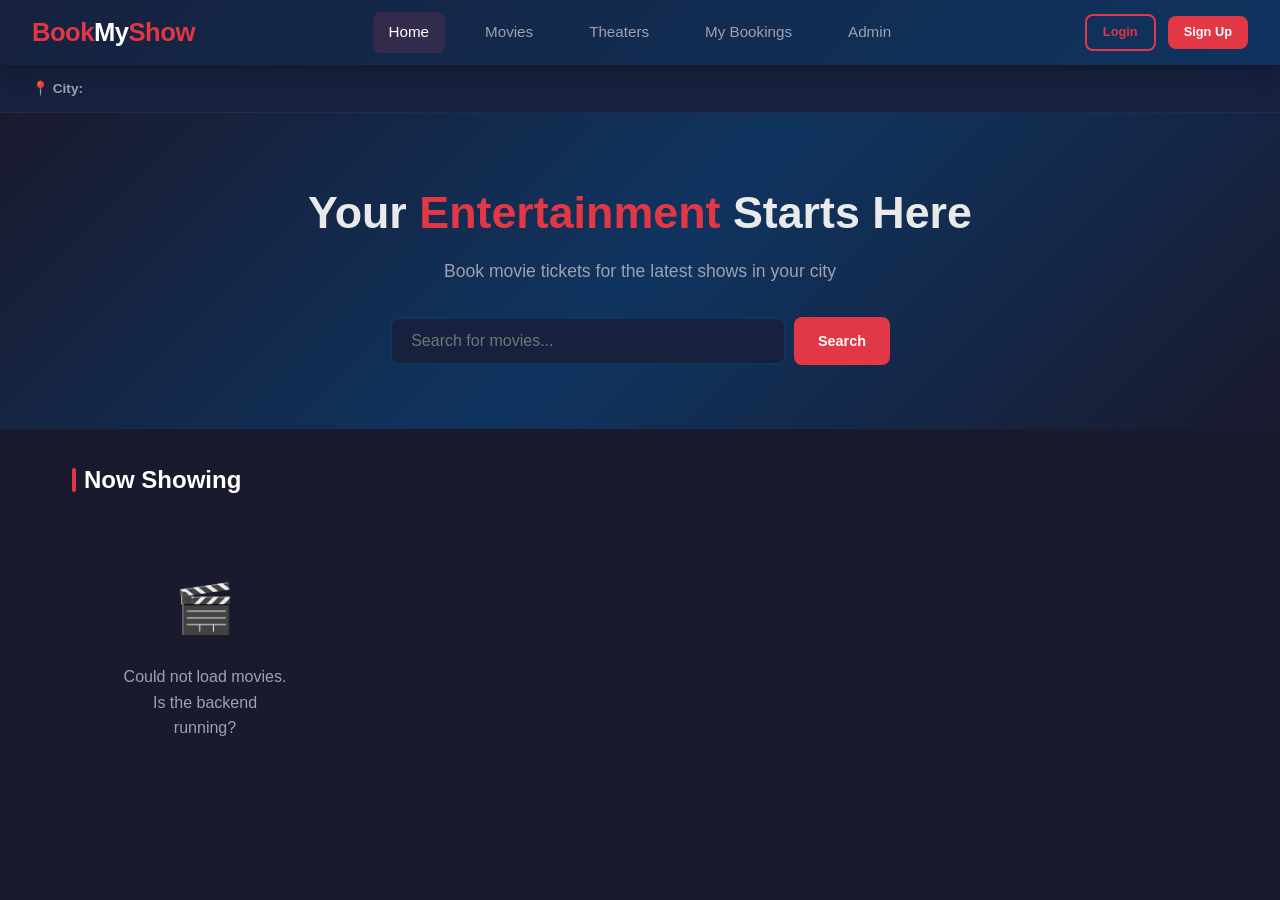
<file: BMS/BMS/src/main/resources/static/index.html>
<!doctype html>
<html lang="en">
<head>
    <meta charset="UTF-8" />
    <meta name="viewport" content="width=device-width, initial-scale=1.0" />
    <title>BookMyShow</title>
    <link rel="stylesheet" href="css/style.css" />
</head>
<body>
<!-- NAVBAR -->
<nav class="navbar">
    <a href="index.html" class="logo">Book<span>My</span>Show</a>
    <div class="nav-links">
        <a href="index.html" class="active">Home</a>
        <a href="pages/movies.html">Movies</a>
        <a href="pages/theaters.html">Theaters</a>
        <a href="pages/bookings.html">My Bookings</a>
        <a href="pages/admin.html">Admin</a>
    </div>
    <div class="nav-user" id="nav-user"></div>
</nav>

<!-- CITY BAR -->
<div class="city-bar" id="city-bar">
      <span
              style="color: var(--text-muted); font-size: 0.85rem; font-weight: 600"
      >📍 City:</span
      >
</div>

<!-- HERO -->
<section class="hero">
    <h1>Your <span>Entertainment</span> Starts Here</h1>
    <p>Book movie tickets for the latest shows in your city</p>
    <div class="search-bar">
        <input
                type="text"
                id="search-input"
                placeholder="Search for movies..."
                oninput="searchMovies()"
        />
        <button class="btn btn-primary" onclick="searchMovies()">Search</button>
    </div>
</section>

<!-- MOVIES SECTION -->
<div class="container">
    <h2 class="section-title">Now Showing</h2>
    <div class="grid grid-4" id="movies-grid"></div>
</div>

<script src="js/api.js"></script>
<script src="js/utils.js"></script>
<script>
    let allMovies = [];

    async function loadCities() {
      try {
        const cities = await CityAPI.getAll();
        const bar = document.getElementById("city-bar");
        cities.forEach((city, i) => {
          const chip = document.createElement("button");
          chip.className = "city-chip" + (i === 0 ? " active" : "");
          chip.textContent = city.name;
          chip.onclick = () => {
            document
              .querySelectorAll(".city-chip")
              .forEach((c) => c.classList.remove("active"));
            chip.classList.add("active");
            showToast(`City: ${city.name}`, "info");
          };
          bar.appendChild(chip);
        });
      } catch (e) {
        console.log("No cities loaded yet");
      }
    }

    async function loadMovies() {
      showLoading("movies-grid");
      try {
        allMovies = await MovieAPI.getAll();
        renderMovies(allMovies);
      } catch (e) {
        showEmpty(
          "movies-grid",
          "Could not load movies. Is the backend running?",
        );
      }
    }

    function renderMovies(movies) {
      const grid = document.getElementById("movies-grid");
      if (movies.length === 0) {
        showEmpty("movies-grid", "No movies found");
        return;
      }
      grid.innerHTML = movies
        .map(
          (m) => `
              <a href="pages/movie-detail.html?id=${m.id}" class="card">
                  <div class="card-img" style="display:flex;align-items:center;justify-content:center;font-size:4rem;background:linear-gradient(135deg, #1a1a2e, #16213e);">
                      <img src="${m.posterUrl || "assets/default-movie.png"}" alt="${m.title}" style="max-width:100%; max-height:100%; border-radius:4px;" />
                  </div>
                  <div class="card-body">
                      <h3>${m.title}</h3>
                      <p>${m.description || ""}</p>
                      <div style="margin-top:0.5rem; display:flex; gap:0.4rem; flex-wrap:wrap;">
                          ${m.genre ? `<span class="badge badge-genre">${m.genre}</span>` : ""}
                          ${m.language ? `<span class="badge badge-lang">${m.language}</span>` : ""}
                          ${m.rating ? `<span class="badge badge-rating">⭐ ${m.rating}</span>` : ""}
                      </div>
                  </div>
                  <div class="card-footer">
                      <span style="font-size:0.8rem;color:var(--text-muted);">${m.durationMinutes ? m.durationMinutes + " min" : ""}</span>
                      <span class="btn btn-sm btn-primary">Book Now</span>
                  </div>
              </a>
          `,
        )
        .join("");
    }

    function searchMovies() {
      const q = document
        .getElementById("search-input")
        .value.toLowerCase()
        .trim();
      if (!q) {
        renderMovies(allMovies);
        return;
      }
      const filtered = allMovies.filter(
        (m) =>
          m.title.toLowerCase().includes(q) ||
          (m.genre && m.genre.toLowerCase().includes(q)) ||
          (m.language && m.language.toLowerCase().includes(q)),
      );
      renderMovies(filtered);
    }

    loadCities();
    loadMovies();
</script>
</body>
</html>
</file>
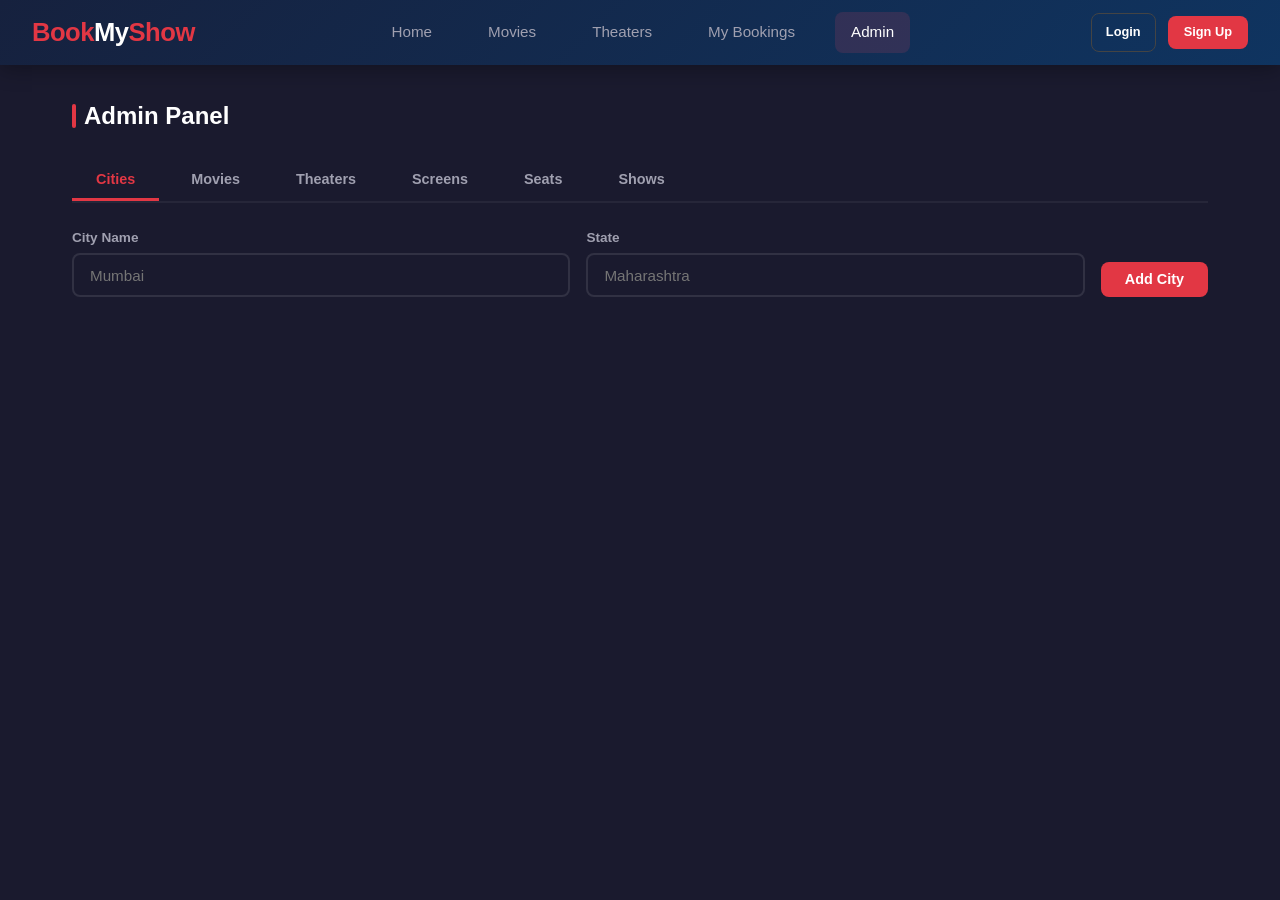
<file: BMS/BMS/src/main/resources/static/pages/admin.html>
<!DOCTYPE html>
<html lang="en">
<head>
    <meta charset="UTF-8">
    <meta name="viewport" content="width=device-width, initial-scale=1.0">
    <title>Admin - BookMyShow</title>
    <link rel="stylesheet" href="../css/style.css">

    <style>
        /* ===== CONFIRM MODAL BACKDROP ===== */
        .confirm-modal {
            position: fixed;
            inset: 0;
            background: rgba(0, 0, 0, 0.7);
            display: flex;
            align-items: center;
            justify-content: center;
            z-index: 9999;
            backdrop-filter: blur(5px);
        }

        /* hide state */
        .confirm-modal.hidden {
            display: none;
        }

        /* ===== BOX ===== */
        .confirm-box {
            background: #181826; /* matches dark admin theme */
            padding: 24px;
            border-radius: 14px;
            width: 340px;
            text-align: center;
            color: #fff;
            border: 1px solid rgba(255,255,255,0.08);
            box-shadow: 0 20px 50px rgba(0,0,0,0.6);
            animation: popup 0.18s ease-in-out;
        }

        /* animation */
        @keyframes popup {
            from {
                transform: scale(0.92);
                opacity: 0;
            }
            to {
                transform: scale(1);
                opacity: 1;
            }
        }

        /* title */
        .confirm-box h3 {
            font-size: 18px;
            margin-bottom: 10px;
        }

        /* message */
        .confirm-box p {
            color: #b5b5c3;
            font-size: 14px;
            margin-bottom: 18px;
        }

        /* buttons row */
        .confirm-actions {
            display: flex;
            justify-content: center;
            gap: 10px;
        }

        /* buttons */
        .btn-danger {
            background: #e74c3c;
            border: none;
            color: white;
            padding: 8px 14px;
            border-radius: 8px;
            cursor: pointer;
        }

        .btn-danger:hover {
            background: #ff5c4d;
        }

        .btn-outline {
            background: transparent;
            border: 1px solid #444;
            color: white;
            padding: 8px 14px;
            border-radius: 8px;
            cursor: pointer;
        }

        .btn-outline:hover {
            background: #2a2a3a;
        }


    </style>

</head>
<body>

<nav class="navbar">
    <a href="../index.html" class="logo">Book<span>My</span>Show</a>
    <div class="nav-links">
        <a href="../index.html">Home</a>
        <a href="movies.html">Movies</a>
        <a href="theaters.html">Theaters</a>
        <a href="bookings.html">My Bookings</a>
        <a href="admin.html" class="active">Admin</a>
    </div>
    <div class="nav-user" id="nav-user"></div>
</nav>

<div class="container">
    <h2 class="section-title">Admin Panel</h2>

    <!-- TABS -->
    <div class="tabs">
        <button class="tab active" onclick="switchTab('cities', this)">Cities</button>
        <button class="tab" onclick="switchTab('movies', this)">Movies</button>
        <button class="tab" onclick="switchTab('theaters', this)">Theaters</button>
        <button class="tab" onclick="switchTab('screens', this)">Screens</button>
        <button class="tab" onclick="switchTab('seats', this)">Seats</button>
        <button class="tab" onclick="switchTab('shows', this)">Shows</button>
    </div>

    <!-- ===== CITIES TAB ===== -->
    <div id="tab-cities" class="tab-content">
        <div style="display:flex; gap:1rem; margin-bottom:1.5rem; flex-wrap:wrap; align-items:flex-end;">
            <div class="form-group" style="flex:1;min-width:150px;margin:0;">
                <label>City Name</label>
                <input type="text" id="city-name" placeholder="Mumbai">
            </div>
            <div class="form-group" style="flex:1;min-width:150px;margin:0;">
                <label>State</label>
                <input type="text" id="city-state" placeholder="Maharashtra">
            </div>
            <button class="btn btn-primary" onclick="addCity()">Add City</button>
        </div>

        <div id="cities-table"></div>
    </div>

    <!-- ===== MOVIES TAB ===== -->
    <div id="tab-movies" class="tab-content" style="display:none;">
        <div style="display:flex; gap:1rem; margin-bottom:1.5rem; flex-wrap:wrap; align-items:flex-end;">
            <div class="form-group" style="flex:1;min-width:150px;margin:0;">
                <label>Title</label>
                <input type="text" id="movie-title" placeholder="Movie title">
            </div>
            <div class="form-group" style="flex:1;min-width:150px;margin:0;">
                <label>Genre</label>
                <input type="text" id="movie-genre" placeholder="Action">
            </div>
            <div class="form-group" style="flex:1;min-width:100px;margin:0;">
                <label>Language</label>
                <input type="text" id="movie-language" placeholder="Hindi">
            </div>
            <div class="form-group" style="flex:1;min-width:80px;margin:0;">
                <label>Duration (min)</label>
                <input type="number" id="movie-duration" placeholder="150">
            </div>
            <div class="form-group" style="flex:1;min-width:80px;margin:0;">
                <label>Rating</label>
                <input type="number" step="0.1" id="movie-rating" placeholder="8.5">
            </div>
            <div class="form-group" style="flex:1;min-width:120px;margin:0;">
                <label>Release Date</label>
                <input type="date" id="movie-release">
            </div>
        </div>
        <div class="form-group" style="margin-bottom:1rem;">
            <label>Description</label>
            <input type="text" id="movie-desc" placeholder="Short description">
        </div>

        <div class="form-group" style="flex:1;min-width:150px;margin:0;">
            <label>Poster Image</label>
            <input type="file" id="movie-poster" accept="image/*">
        </div>

        <button class="btn btn-primary" onclick="addMovie()" style="margin-bottom:1.5rem;">Add Movie</button>
        <div id="movies-table"></div>
    </div>

    <!-- ===== THEATERS TAB ===== -->
    <div id="tab-theaters" class="tab-content" style="display:none;">
        <div style="display:flex; gap:1rem; margin-bottom:1.5rem; flex-wrap:wrap; align-items:flex-end;">
            <div class="form-group" style="flex:1;min-width:150px;margin:0;">
                <label>Theater Name</label>
                <input type="text" id="theater-name" placeholder="PVR Cinemas">
            </div>
            <div class="form-group" style="flex:1;min-width:150px;margin:0;">
                <label>Address</label>
                <input type="text" id="theater-address" placeholder="Mall Road">
            </div>
            <div class="form-group" style="flex:1;min-width:120px;margin:0;">
                <label>City</label>
                <select id="theater-city"></select>
            </div>
            <button class="btn btn-primary" onclick="addTheater()">Add Theater</button>
        </div>
        <div id="theaters-table"></div>
    </div>

    <!-- ===== SCREENS TAB ===== -->
    <div id="tab-screens" class="tab-content" style="display:none;">
        <div style="display:flex; gap:1rem; margin-bottom:1.5rem; flex-wrap:wrap; align-items:flex-end;">
            <div class="form-group" style="flex:1;min-width:150px;margin:0;">
                <label>Screen Name</label>
                <input type="text" id="screen-name" placeholder="Screen 1">
            </div>
            <div class="form-group" style="flex:1;min-width:100px;margin:0;">
                <label>Total Seats</label>
                <input type="number" id="screen-seats" placeholder="100">
            </div>
            <div class="form-group" style="flex:1;min-width:150px;margin:0;">
                <label>Theater</label>
                <select id="screen-theater"></select>
            </div>
            <button class="btn btn-primary" onclick="addScreen()">Add Screen</button>
        </div>
        <div id="screens-table"></div>
    </div>

    <!-- ===== SEATS TAB ===== -->
    <div id="tab-seats" class="tab-content" style="display:none;">
        <div style="display:flex; gap:1rem; margin-bottom:1rem; flex-wrap:wrap; align-items:flex-end;">
            <div class="form-group" style="flex:1;min-width:120px;margin:0;">
                <label>Screen</label>
                <select id="seat-screen" onchange="loadSeatsForScreen()"></select>
            </div>
            <div class="form-group" style="flex:1;min-width:80px;margin:0;">
                <label>Row (e.g. A)</label>
                <input type="text" id="seat-row" placeholder="A" maxlength="2">
            </div>
            <div class="form-group" style="flex:1;min-width:60px;margin:0;">
                <label>From Col</label>
                <input type="number" id="seat-col-from" placeholder="1" min="1">
            </div>
            <div class="form-group" style="flex:1;min-width:60px;margin:0;">
                <label>To Col</label>
                <input type="number" id="seat-col-to" placeholder="10" min="1">
            </div>
            <div class="form-group" style="flex:1;min-width:100px;margin:0;">
                <label>Type</label>
                <select id="seat-type">
                    <option value="REGULAR">REGULAR</option>
                    <option value="PREMIUM">PREMIUM</option>
                    <option value="VIP">VIP</option>
                </select>
            </div>
            <button class="btn btn-primary" onclick="addSeats()">Add Seats</button>
        </div>
        <p style="color:var(--text-muted);font-size:0.8rem;margin-bottom:1rem;">💡 This will create seats from col "From" to col "To" for the given row (e.g. A1, A2...A10)</p>
        <div id="seats-table"></div>
    </div>

    <!-- ===== SHOWS TAB ===== -->
    <div id="tab-shows" class="tab-content" style="display:none;">
        <div style="display:flex; gap:1rem; margin-bottom:1.5rem; flex-wrap:wrap; align-items:flex-end;">
            <div class="form-group" style="flex:1;min-width:150px;margin:0;">
                <label>Movie</label>
                <select id="show-movie"></select>
            </div>
            <div class="form-group" style="flex:1;min-width:150px;margin:0;">
                <label>Screen</label>
                <select id="show-screen"></select>
            </div>
            <div class="form-group" style="flex:1;min-width:120px;margin:0;">
                <label>Date</label>
                <input type="date" id="show-date">
            </div>
            <div class="form-group" style="flex:1;min-width:100px;margin:0;">
                <label>Start Time</label>
                <input type="time" id="show-start">
            </div>
            <div class="form-group" style="flex:1;min-width:100px;margin:0;">
                <label>End Time</label>
                <input type="time" id="show-end">
            </div>
            <div class="form-group" style="flex:1;min-width:80px;margin:0;">
                <label>Ticket Price (₹)</label>
                <input type="number" id="show-price" placeholder="250">
            </div>
            <button class="btn btn-primary" onclick="addShow()">Add Show</button>
        </div>
        <div id="shows-table"></div>
    </div>
</div>
<div id="confirm-modal" class="confirm-modal hidden">
    <div class="confirm-box">
        <h3 id="confirm-title">Confirm Action</h3>
        <p id="confirm-message">Are you sure?</p>

        <div class="confirm-actions">
            <button class="btn btn-danger" id="confirm-yes">Delete</button>
            <button class="btn btn-outline" onclick="closeConfirm()">Cancel</button>
        </div>
    </div>
</div>
<script src="../js/api.js"></script>
<script src="../js/utils.js"></script>
<script>
    // ===== TAB SWITCHING =====
    function switchTab(tab, el) {
        document.querySelectorAll('.tab-content').forEach(t => t.style.display = 'none');
        document.querySelectorAll('.tab').forEach(t => t.classList.remove('active'));
        document.getElementById('tab-' + tab).style.display = 'block';
        el.classList.add('active');
    }

    // ===== CITIES =====
   async function loadCities() {
    try {
        const cities = await CityAPI.getAll();

        let html = `
            <table class="data-table">
                <thead>
                    <tr>
                        <th>ID</th>
                        <th>Name</th>
                        <th>State</th>
                    </tr>
                </thead>
                <tbody>
        `;

        cities.forEach(c => {
            html += `
                <tr>
                    <td>${c.id}</td>
                    <td>${c.name}</td>
                    <td>${c.state || ''}</td>
                </tr>
            `;
        });

        html += `</tbody></table>`;

        document.getElementById('cities-table').innerHTML =
            cities.length
                ? html
                : '<div class="empty-state"><p>No cities added yet</p></div>';

        // dropdowns (same as before)
        const theaterCity = document.getElementById('theater-city');
        if (theaterCity) {
            theaterCity.innerHTML =
                '<option value="">Select City</option>' +
                cities.map(c => `<option value="${c.id}">${c.name}</option>`).join('');
        }

    } catch (e) {
        console.log('Error loading cities', e);
    }
}



    async function addCity() {
        const name = document.getElementById('city-name').value.trim();
        const state = document.getElementById('city-state').value.trim();
        if (!name) { showToast('Please enter city name', 'error'); return; }
        try {
            await CityAPI.add({ name, state });
            showToast('City added!', 'success');
            document.getElementById('city-name').value = '';
            document.getElementById('city-state').value = '';
            loadCities();
        } catch (e) { showToast(e.message, 'error'); }
    }

    // ===== MOVIES =====
    async function loadMovies() {
        try {
            const movies = await MovieAPI.getAll();
            let html = '<table class="data-table"><thead><tr><th>ID</th><th>Title</th><th>Genre</th><th>Language</th><th>Duration</th><th>Rating</th><th>Actions</th></tr></thead><tbody>';
            movies.forEach(m => html += `<tr>
                <td>${m.id}</td><td>${m.title}</td><td>${m.genre || ''}</td>
                <td>${m.language || ''}</td><td>${m.durationMinutes || ''} min</td>
                <td>${m.rating || ''}</td>
                <td><button class="btn btn-sm btn-danger" onclick="deleteMovie(${m.id})">Delete</button></td>
            </tr>`);
            html += '</tbody></table>';
            document.getElementById('movies-table').innerHTML = movies.length ? html : '<div class="empty-state"><p>No movies added yet</p></div>';

            // dropdown for shows
            const showMovie = document.getElementById('show-movie');
            if (showMovie) {
                showMovie.innerHTML = '<option value="">Select Movie</option>' + movies.map(m => `<option value="${m.id}">${m.title}</option>`).join('');
            }
        } catch (e) { console.log('Error loading movies'); }
    }

   async function addMovie() {

    const fileInput = document.getElementById('movie-poster');
    const file = fileInput.files[0];

    const movieRequest = {
        title: document.getElementById('movie-title').value.trim(),
        genre: document.getElementById('movie-genre').value.trim(),
        language: document.getElementById('movie-language').value.trim(),
        durationMinutes: parseInt(document.getElementById('movie-duration').value) || null,
        rating: parseFloat(document.getElementById('movie-rating').value) || null,
        releaseDate: document.getElementById('movie-release').value || null,
        description: document.getElementById('movie-desc').value.trim()
    };

    if (!movieRequest.title || !file) {
        showToast('Title and poster required', 'error');
        return;
    }

    try {
        const formData = new FormData();

        formData.append(
            "request",
            new Blob([JSON.stringify(movieRequest)], {
                type: "application/json"
            })
        );

        formData.append("poster", file);

        const res = await fetch(`${API}/movies/add`, {
            method: "POST",
            body: formData
        });

        if (!res.ok) throw new Error("Upload failed");

        showToast('Movie added with poster!', 'success');

        // reset form
        ['movie-title','movie-genre','movie-language','movie-duration','movie-rating','movie-release','movie-desc']
            .forEach(id => document.getElementById(id).value = '');

        fileInput.value = '';

        loadMovies();

    } catch (e) {
        showToast(e.message, 'error');
    }
}
   async function deleteMovie(id) {
    showConfirm("Are you sure you want to delete this movie?", async () => {
        try {
            await MovieAPI.delete(id);
            showToast("Movie deleted", "success");
            loadMovies();
        } catch (e) {
            showToast(e.message, "error");
        }
    });
}

    // ===== THEATERS =====
    async function loadTheaters() {
        try {
            const theaters = await TheaterAPI.getAll();
            let html = '<table class="data-table"><thead><tr><th>ID</th><th>Name</th><th>Address</th><th>City</th></tr></thead><tbody>';
            theaters.forEach(t => html += `<tr><td>${t.id}</td><td>${t.name}</td><td>${t.address || ''}</td><td>${t.city?.name || ''}</td></tr>`);
            html += '</tbody></table>';
            document.getElementById('theaters-table').innerHTML = theaters.length ? html : '<div class="empty-state"><p>No theaters added yet</p></div>';

            // dropdown for screens
            const screenTheater = document.getElementById('screen-theater');
            if (screenTheater) {
                screenTheater.innerHTML = '<option value="">Select Theater</option>' + theaters.map(t => `<option value="${t.id}">${t.name} (${t.city?.name || ''})</option>`).join('');
            }
        } catch (e) { console.log('Error loading theaters'); }
    }

    async function addTheater() {
        const data = {
            name: document.getElementById('theater-name').value.trim(),
            address: document.getElementById('theater-address').value.trim(),
            cityId: parseInt(document.getElementById('theater-city').value)
        };
        if (!data.name || !data.cityId) { showToast('Fill theater name and city', 'error'); return; }
        try {
            await TheaterAPI.add(data);
            showToast('Theater added!', 'success');
            document.getElementById('theater-name').value = '';
            document.getElementById('theater-address').value = '';
            loadTheaters();
        } catch (e) { showToast(e.message, 'error'); }
    }

    // ===== SCREENS =====
    async function loadScreens() {
        try {
            const screens = await ScreenAPI.getAll();
            let html = '<table class="data-table"><thead><tr><th>ID</th><th>Name</th><th>Seats</th><th>Theater</th></tr></thead><tbody>';
            screens.forEach(s => html += `<tr><td>${s.id}</td><td>${s.name}</td><td>${s.totalSeats || ''}</td><td>${s.theater?.name || ''}</td></tr>`);
            html += '</tbody></table>';
            document.getElementById('screens-table').innerHTML = screens.length ? html : '<div class="empty-state"><p>No screens added yet</p></div>';

            // dropdowns
            const opts = '<option value="">Select Screen</option>' + screens.map(s => `<option value="${s.id}">${s.name} — ${s.theater?.name || ''}</option>`).join('');
            ['seat-screen', 'show-screen'].forEach(id => {
                const el = document.getElementById(id);
                if (el) el.innerHTML = opts;
            });
        } catch (e) { console.log('Error loading screens'); }
    }

    async function addScreen() {
        const data = {
            name: document.getElementById('screen-name').value.trim(),
            totalSeats: parseInt(document.getElementById('screen-seats').value) || null,
            theaterId: parseInt(document.getElementById('screen-theater').value)
        };
        if (!data.name || !data.theaterId) { showToast('Fill screen name and theater', 'error'); return; }
        try {
            await ScreenAPI.add(data);
            showToast('Screen added!', 'success');
            document.getElementById('screen-name').value = '';
            document.getElementById('screen-seats').value = '';
            loadScreens();
        } catch (e) { showToast(e.message, 'error'); }
    }

    // ===== SEATS =====
    async function loadSeatsForScreen() {
        const screenId = document.getElementById('seat-screen').value;
        if (!screenId) { document.getElementById('seats-table').innerHTML = ''; return; }
        try {
            const seats = await SeatAPI.getByScreen(screenId);
            let html = '<table class="data-table"><thead><tr><th>ID</th><th>Seat #</th><th>Row</th><th>Col</th><th>Type</th></tr></thead><tbody>';
            seats.forEach(s => html += `<tr><td>${s.id}</td><td>${s.seatNumber}</td><td>${s.row || ''}</td><td>${s.col || ''}</td><td>${s.seatType || ''}</td></tr>`);
            html += '</tbody></table>';
            document.getElementById('seats-table').innerHTML = seats.length ? html : '<div class="empty-state"><p>No seats for this screen</p></div>';
        } catch (e) { document.getElementById('seats-table').innerHTML = ''; }
    }

    async function addSeats() {
        const screenId = parseInt(document.getElementById('seat-screen').value);
        const row = document.getElementById('seat-row').value.trim().toUpperCase();
        const from = parseInt(document.getElementById('seat-col-from').value);
        const to = parseInt(document.getElementById('seat-col-to').value);
        const seatType = document.getElementById('seat-type').value;

        if (!screenId || !row || !from || !to) { showToast('Fill all seat fields', 'error'); return; }
        if (from > to) { showToast('From col must be <= To col', 'error'); return; }

        try {
            for (let col = from; col <= to; col++) {
                await SeatAPI.add({
                    seatNumber: row + col,
                    row: row,
                    col: col,
                    seatType: seatType,
                    screenId: screenId
                });
            }
            showToast(`Added seats ${row}${from} to ${row}${to}!`, 'success');
            loadSeatsForScreen();
        } catch (e) { showToast(e.message, 'error'); }
    }

    // ===== SHOWS =====
    async function loadShows() {
        try {
            const shows = await ShowAPI.getAll();
            let html = '<table class="data-table"><thead><tr><th>ID</th><th>Movie</th><th>Screen</th><th>Date</th><th>Time</th><th>Price</th></tr></thead><tbody>';
            shows.forEach(s => html += `<tr><td>${s.id}</td><td>${s.movie?.title || ''}</td><td>${s.screen?.name || ''} (${s.screen?.theater?.name || ''})</td><td>${s.showDate}</td><td>${s.startTime}-${s.endTime || ''}</td><td>₹${s.ticketPrice || 0}</td></tr>`);
            html += '</tbody></table>';
            document.getElementById('shows-table').innerHTML = shows.length ? html : '<div class="empty-state"><p>No shows added yet</p></div>';
        } catch (e) { console.log('Error loading shows'); }
    }

    async function addShow() {
        const data = {
            movieId: parseInt(document.getElementById('show-movie').value),
            screenId: parseInt(document.getElementById('show-screen').value),
            showDate: document.getElementById('show-date').value,
            startTime: document.getElementById('show-start').value,
            endTime: document.getElementById('show-end').value || null,
            ticketPrice: parseFloat(document.getElementById('show-price').value) || 0
        };
        if (!data.movieId || !data.screenId || !data.showDate || !data.startTime) {
            showToast('Fill movie, screen, date and start time', 'error'); return;
        }
        try {
            await ShowAPI.add(data);
            showToast('Show added!', 'success');
            ['show-date','show-start','show-end','show-price'].forEach(id => document.getElementById(id).value = '');
            loadShows();
        } catch (e) { showToast(e.message, 'error'); }
    }

    // ===== INIT =====
    async function init() {
        await Promise.all([loadCities(), loadMovies(), loadTheaters(), loadScreens(), loadShows()]);
    }
    init();
</script>
</body>
</html>
</file>
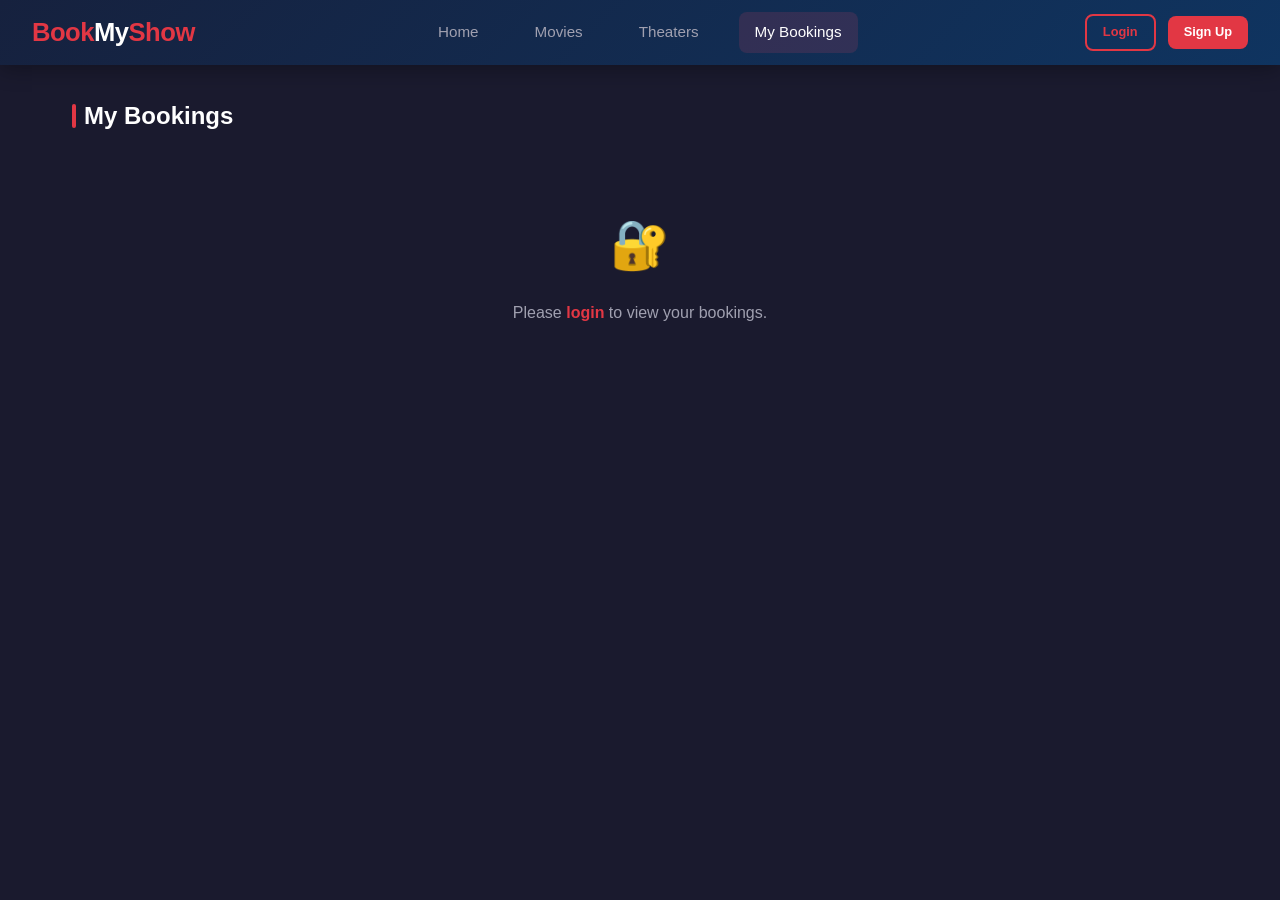
<file: BMS/BMS/src/main/resources/static/pages/bookings.html>
<!DOCTYPE html>
<html lang="en">
<head>
    <meta charset="UTF-8">
    <meta name="viewport" content="width=device-width, initial-scale=1.0">
    <title>My Bookings - BookMyShow</title>
    <link rel="stylesheet" href="../css/style.css">
</head>
<body>

<nav class="navbar">
    <a href="../index.html" class="logo">Book<span>My</span>Show</a>
    <div class="nav-links">
        <a href="../index.html">Home</a>
        <a href="movies.html">Movies</a>
        <a href="theaters.html">Theaters</a>
        <a href="bookings.html" class="active">My Bookings</a>
    </div>
    <div class="nav-user" id="nav-user"></div>
</nav>

<div class="container">
    <h2 class="section-title">My Bookings</h2>
    <div id="bookings-list" style="display:flex; flex-direction:column; gap:1rem;"></div>
</div>

<script src="../js/api.js"></script>
<script src="../js/utils.js"></script>
<script>
    async function loadBookings() {
        const user = getLoggedInUser();
        if (!user) {
            document.getElementById('bookings-list').innerHTML = `
                <div class="empty-state">
                    <div class="icon">🔐</div>
                    <p>Please <a href="login.html" style="color:var(--primary);font-weight:700;">login</a> to view your bookings.</p>
                </div>`;
            return;
        }

        showLoading('bookings-list');
        try {
            const bookings = await BookingAPI.getByUser(user.id);
            if (bookings.length === 0) {
                showEmpty('bookings-list', 'No bookings yet. Go book some movies! 🎬');
                return;
            }

            document.getElementById('bookings-list').innerHTML = bookings.map(b => `
                <div class="card" style="border: ${b.status === 'CANCELLED' ? '1px solid rgba(233,69,96,0.3)' : '1px solid rgba(46,204,113,0.3)'};">
                    <div class="card-body" style="display:flex; justify-content:space-between; align-items:flex-start; flex-wrap:wrap; gap:1rem;">
                        <div>
                            <h3 style="margin-bottom:0.3rem;">🎬 ${b.show?.movie?.title || 'Movie'}</h3>
                            <p style="color:var(--text-muted); font-size:0.85rem;">
                                🏛️ ${b.show?.screen?.theater?.name || ''} — ${b.show?.screen?.name || ''}<br>
                                📅 ${b.show?.showDate || ''} &nbsp; 🕐 ${b.show?.startTime || ''}<br>
                                💺 Seats: ${b.seats ? b.seats.map(s => s.seatNumber).join(', ') : 'N/A'}<br>
                                🕑 Booked: ${b.bookedAt ? new Date(b.bookedAt).toLocaleString() : ''}
                            </p>
                        </div>
                        <div style="text-align:right;">
                            <div style="font-size:1.3rem; font-weight:700; color:${b.status === 'CANCELLED' ? 'var(--accent)' : 'var(--success)'};">
                                ₹${b.totalPrice || 0}
                            </div>
                            <span class="badge" style="background:${b.status === 'CANCELLED' ? 'rgba(233,69,96,0.2);color:var(--accent)' : 'rgba(46,204,113,0.2);color:var(--success)'};">
                                ${b.status}
                            </span>
                            ${b.status === 'CONFIRMED' ? `
                                <br><button class="btn btn-sm btn-danger" style="margin-top:0.5rem;" onclick="cancelBooking(${b.id})">Cancel</button>
                            ` : ''}
                        </div>
                    </div>
                </div>
            `).join('');
        } catch (e) {
            showEmpty('bookings-list', 'Could not load bookings');
        }
    }

    async function cancelBooking(id) {
        if (!confirm('Are you sure you want to cancel this booking?')) return;
        try {
            await BookingAPI.cancel(id);
            showToast('Booking cancelled', 'success');
            loadBookings();
        } catch (e) {
            showToast(e.message, 'error');
        }
    }

    loadBookings();
</script>
</body>
</html>
</file>
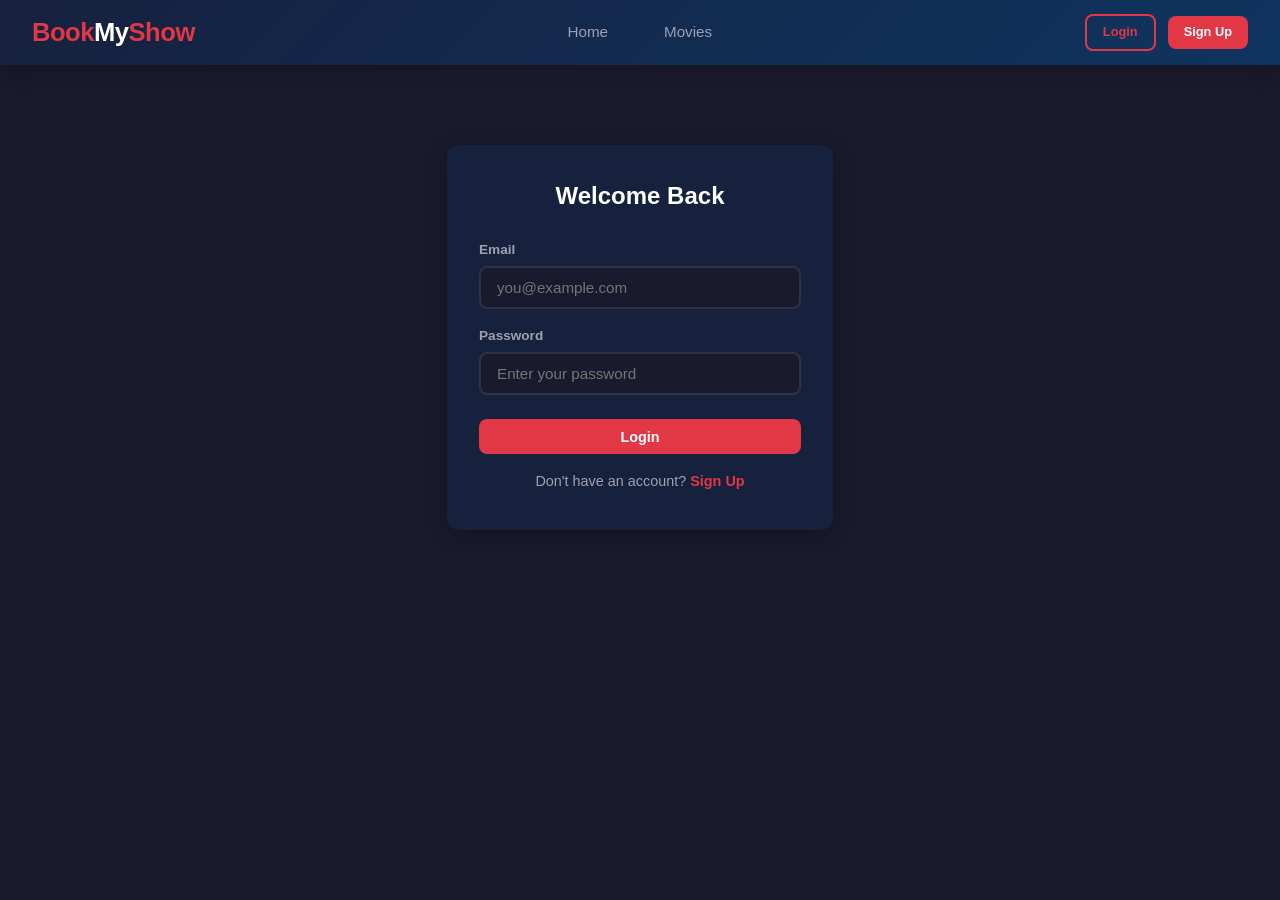
<file: BMS/BMS/src/main/resources/static/pages/login.html>
<!DOCTYPE html>
<html lang="en">
<head>
  <meta charset="UTF-8">
  <meta name="viewport" content="width=device-width, initial-scale=1.0">
  <title>Login - BookMyShow</title>
  <link rel="stylesheet" href="../css/style.css">
</head>
<body>

<nav class="navbar">
  <a href="../index.html" class="logo">Book<span>My</span>Show</a>
  <div class="nav-links">
    <a href="../index.html">Home</a>
    <a href="movies.html">Movies</a>
  </div>
  <div class="nav-user" id="nav-user"></div>
</nav>

<div class="container" style="max-width: 450px; margin-top: 3rem;">
  <div class="card" style="border:none;">
    <div class="card-body" style="padding: 2rem;">
      <h2 style="text-align:center; margin-bottom: 1.5rem; color: var(--white);">Welcome Back </h2>
      <form id="login-form" onsubmit="handleLogin(event)">
        <div class="form-group">
          <label>Email</label>
          <input type="email" id="email" placeholder="you@example.com" required>
        </div>
        <div class="form-group">
          <label>Password</label>
          <input type="password" id="password" placeholder="Enter your password" required>
        </div>
        <button type="submit" class="btn btn-primary btn-block" style="margin-top: 0.5rem;">Login</button>
      </form>
      <p style="text-align: center; margin-top: 1rem; color: var(--text-muted); font-size: 0.9rem;">
        Don't have an account? <a href="register.html" style="color: var(--primary); font-weight:600;">Sign Up</a>
      </p>
    </div>
  </div>
</div>

<script src="../js/api.js"></script>
<script src="../js/utils.js"></script>
<script>
  async function handleLogin(e) {
      e.preventDefault();
      const data = {
          email: document.getElementById('email').value,
          password: document.getElementById('password').value
      };
      try {
          const user = await UserAPI.login(data);
          setLoggedInUser(user);
          showToast(`Welcome back, ${user.name}!`, 'success');
          setTimeout(() => window.location.href = '../index.html', 1000);
      } catch (err) {
          showToast(err.message, 'error');
      }
  }
</script>
</body>
</html>
</file>
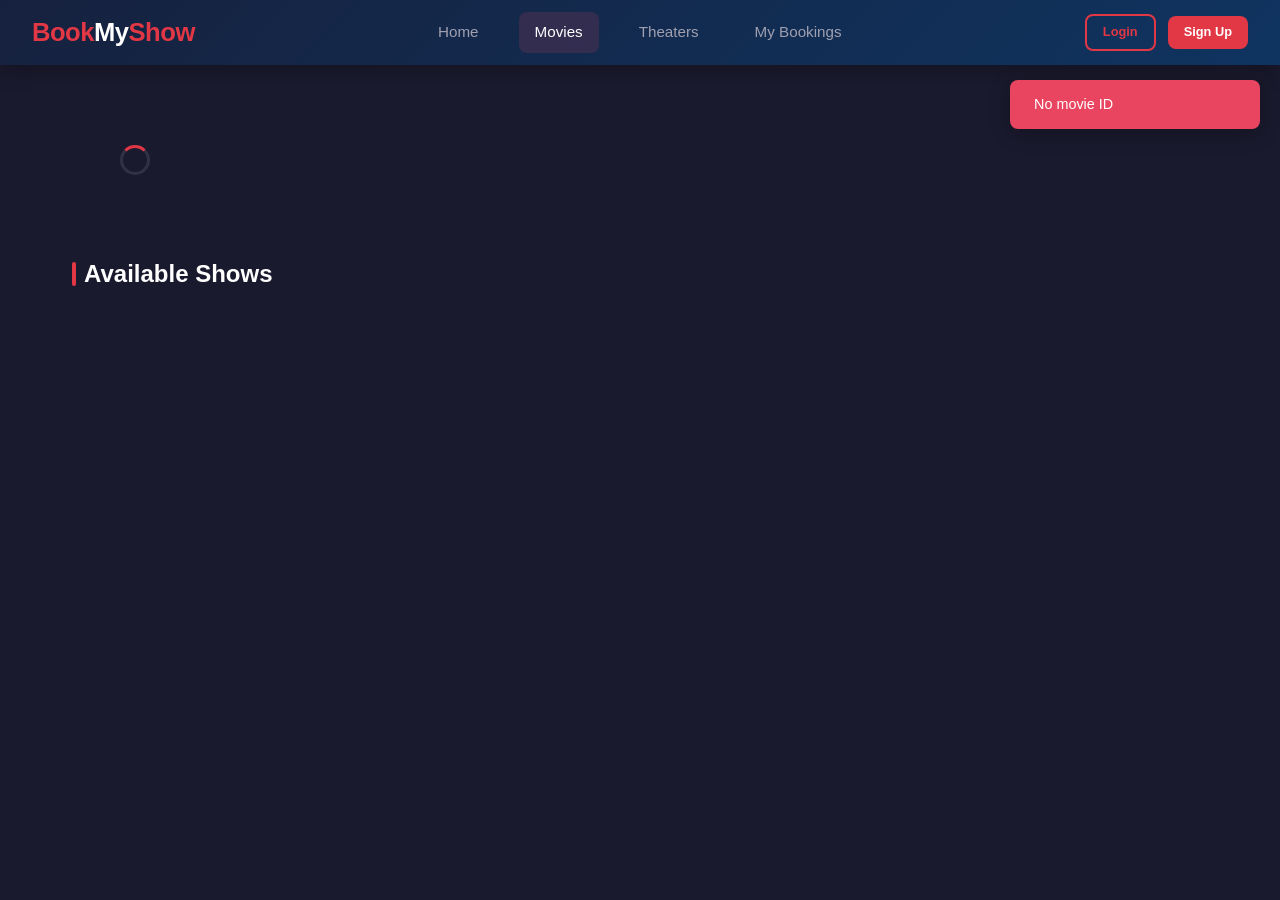
<file: BMS/BMS/src/main/resources/static/pages/movie-detail.html>
<!DOCTYPE html>
<html lang="en">
<head>
  <meta charset="UTF-8">
  <meta name="viewport" content="width=device-width, initial-scale=1.0">
  <title>Movie - BookMyShow</title>
  <link rel="stylesheet" href="../css/style.css">
</head>
<body>

<nav class="navbar">
  <a href="../index.html" class="logo">Book<span>My</span>Show</a>
  <div class="nav-links">
    <a href="../index.html">Home</a>
    <a href="movies.html" class="active">Movies</a>
    <a href="theaters.html">Theaters</a>
    <a href="bookings.html">My Bookings</a>
  </div>
  <div class="nav-user" id="nav-user"></div>
</nav>

<div class="container">

  <!-- MOVIE DETAIL -->
  <div id="movie-detail" style="display:flex; gap:2rem; margin-bottom:2rem; flex-wrap:wrap;">
    <div class="loading-center"><div class="spinner"></div></div>
  </div>

  <h2 class="section-title">Available Shows</h2>
  <div id="shows-list" style="display:flex; flex-direction:column; gap:1rem;"></div>

</div>

<!-- SEAT MODAL -->
<div class="modal-overlay" id="seat-modal">
  <div class="modal" style="max-width:650px;">
    <button class="modal-close" onclick="closeModal('seat-modal')">&times;</button>

    <h2 id="seat-modal-title">Select Seats</h2>

    <div class="screen-label" style="text-align:center;">SCREEN</div>
    <div style="display:flex; justify-content:center;">
      <div class="screen-indicator"></div>
    </div>

    <div class="seat-map" id="seat-map"></div>

    <button class="btn btn-primary btn-block"
            id="confirm-btn"
            onclick="confirmBooking()"
            disabled>
      Confirm Booking
    </button>
  </div>
</div>

<script src="../js/api.js"></script>
<script src="../js/utils.js"></script>

<script>
  const params = new URLSearchParams(window.location.search);
  const movieId = params.get('id');

  let currentShow = null;
  let selectedSeatIds = [];

  async function loadMovie() {
      if (!movieId) {
          showToast('No movie ID', 'error');
          return;
      }

      try {
          const movie = await MovieAPI.getById(movieId);

          document.title = movie.title + " - BookMyShow";

          document.getElementById('movie-detail').innerHTML = `
              <div style="width:220px; height:320px; border-radius:12px; overflow:hidden; flex-shrink:0; background:#111;">
                  <img src="${movie.posterUrl || '../img/no-image.png'}"
                       style="width:100%; height:100%; object-fit:cover;"
                       onerror="this.src='../img/no-image.png'">
              </div>

              <div style="flex:1; min-width:250px;">
                  <h1 style="font-size:2rem; margin-bottom:0.5rem;">
                      ${movie.title}
                  </h1>

                  <div style="display:flex; gap:0.5rem; flex-wrap:wrap; margin-bottom:1rem;">
                      ${movie.genre ? `<span class="badge badge-genre">${movie.genre}</span>` : ''}
                      ${movie.language ? `<span class="badge badge-lang">${movie.language}</span>` : ''}
                      ${movie.rating ? `<span class="badge badge-rating">⭐ ${movie.rating}</span>` : ''}
                      ${movie.durationMinutes ? `<span class="badge">⏱ ${movie.durationMinutes} min</span>` : ''}
                  </div>

                  <p style="color:var(--text-muted); line-height:1.6;">
                      ${movie.description || 'No description available.'}
                  </p>
              </div>
          `;

          loadShows();

      } catch (e) {
          document.getElementById('movie-detail').innerHTML =
              '<div class="empty-state">Movie not found</div>';
      }
  }

  async function loadShows() {
      try {
          const shows = await ShowAPI.getByMovie(movieId);

          if (!shows.length) {
              document.getElementById('shows-list').innerHTML =
                  '<div class="empty-state">No shows available</div>';
              return;
          }

          document.getElementById('shows-list').innerHTML =
              shows.map(s => `
                  <div class="show-card">
                      <div>
                          <h4>${s.screen?.theater?.name} - ${s.screen?.name}</h4>
                          <p>${s.showDate} | ${s.startTime}</p>
                      </div>

                      <div>
                          <div class="price">₹${s.ticketPrice}</div>
                          <button class="btn btn-sm btn-primary"
                              onclick='selectShow(${JSON.stringify(s)})'>
                              Select Seats
                          </button>
                      </div>
                  </div>
              `).join('');

      } catch (e) {
          console.log(e);
      }
  }

  async function selectShow(show) {
      currentShow = show;
      selectedSeatIds = [];
     document.getElementById('confirm-btn').disabled = true;
      openModal('seat-modal');

      try {
          const seats = await SeatAPI.getByScreen(show.screen.id);
          const available = await BookingAPI.getAvailableSeats(show.id);

          const availableIds = available.map(s => s.id);

          const map = document.getElementById('seat-map');
          map.innerHTML = '';

          const rows = {};

          seats.forEach(s => {
              const r = s.row;
              if (!rows[r]) rows[r] = [];
              rows[r].push(s);
          });

          Object.keys(rows).sort().forEach(r => {
              const rowDiv = document.createElement('div');
              rowDiv.className = 'seat-row';

              rows[r].sort((a,b)=>a.col-b.col).forEach(seat => {

                  const div = document.createElement('div');

                  const isAvailable = availableIds.includes(seat.id);

                  div.className = 'seat ' + (isAvailable ? 'available' : 'booked');
                  div.textContent = seat.col;

                  if (isAvailable) {
                      div.onclick = () => toggleSeat(div, seat.id);
                  }

                  rowDiv.appendChild(div);
              });

              map.appendChild(rowDiv);
          });

      } catch (e) {
          console.log(e);
      }
  }

function toggleSeat(el, id) {

    if (selectedSeatIds.includes(id)) {
        selectedSeatIds = selectedSeatIds.filter(x => x !== id);
        el.classList.remove('selected');
        el.classList.add('available');
    } else {
        selectedSeatIds.push(id);
        el.classList.add('selected');
    }

    document.getElementById('confirm-btn').disabled =
        selectedSeatIds.length === 0;
}

  async function confirmBooking() {
      const user = getLoggedInUser();

      if (!user) return showToast('Login required', 'error');
      if (!selectedSeatIds.length) return showToast('Select seats', 'error');

      try {
          await BookingAPI.create({
              userId: user.id,
              showId: currentShow.id,
              seatIds: selectedSeatIds
          });

          showToast('Booking successful', 'success');
          closeModal('seat-modal');

      } catch (e) {
          showToast(e.message, 'error');
      }
  }

  loadMovie();
</script>

</body>
</html>
</file>
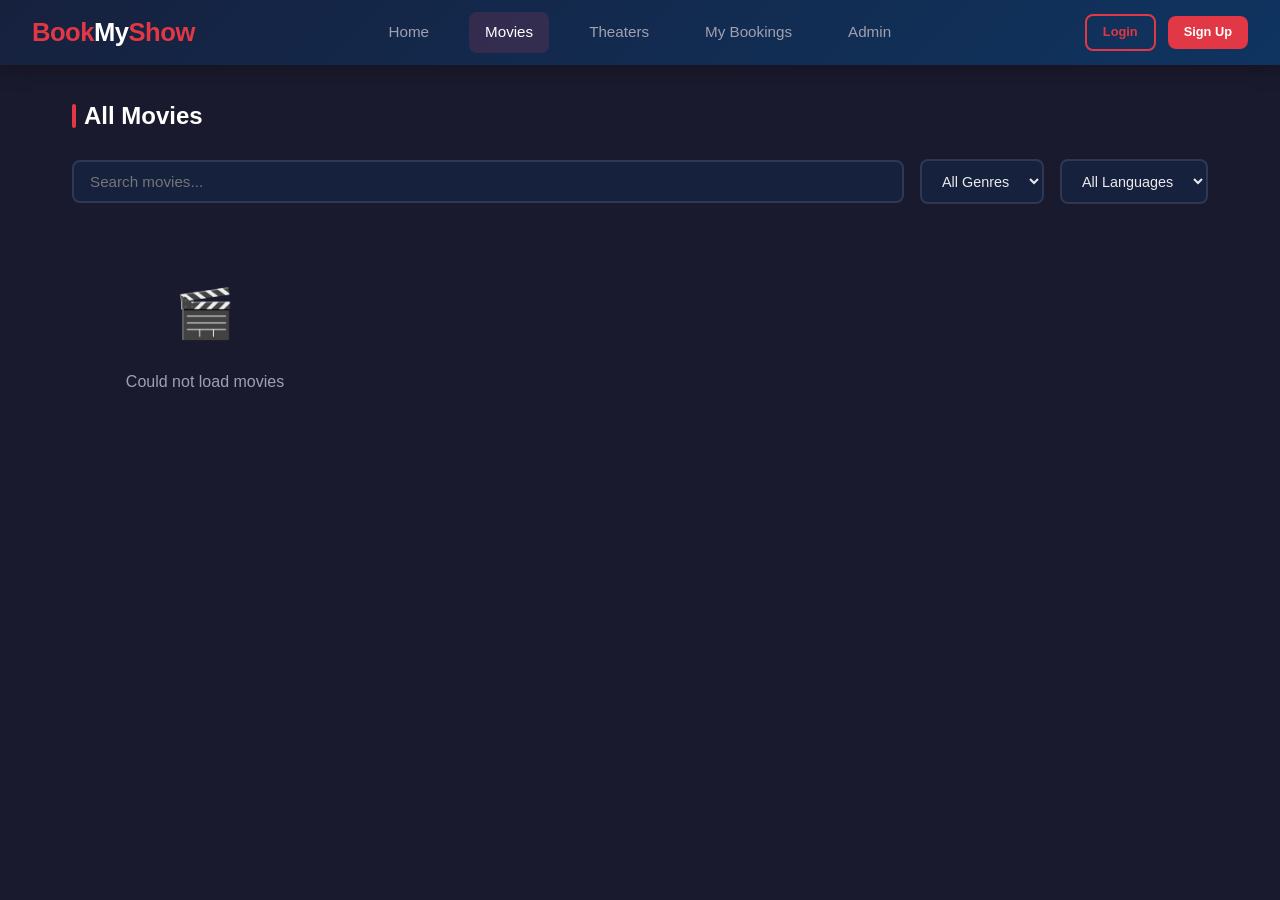
<file: BMS/BMS/src/main/resources/static/pages/movies.html>
<!doctype html>
<html lang="en">
<head>
  <meta charset="UTF-8" />
  <meta name="viewport" content="width=device-width, initial-scale=1.0" />
  <title>Movies - BookMyShow</title>
  <link rel="stylesheet" href="../css/style.css" />
</head>
<body>
<nav class="navbar">
  <a href="../index.html" class="logo">Book<span>My</span>Show</a>
  <div class="nav-links">
    <a href="../index.html">Home</a>
    <a href="movies.html" class="active">Movies</a>
    <a href="theaters.html">Theaters</a>
    <a href="bookings.html">My Bookings</a>
    <a href="admin.html">Admin</a>
  </div>
  <div class="nav-user" id="nav-user"></div>
</nav>

<div class="container">
  <h2 class="section-title">All Movies</h2>

  <!-- Filters -->
  <div
          style="
          display: flex;
          gap: 1rem;
          margin-bottom: 1.5rem;
          flex-wrap: wrap;
          align-items: center;
        "
  >
    <input
            type="text"
            id="search"
            placeholder="Search movies..."
            style="
            flex: 1;
            min-width: 200px;
            padding: 0.7rem 1rem;
            border-radius: 8px;
            border: 2px solid rgba(255, 255, 255, 0.1);
            background: var(--bg-card);
            color: var(--text);
            font-size: 0.95rem;
            outline: none;
          "
            oninput="filterMovies()"
    />
    <select
            id="genre-filter"
            onchange="filterMovies()"
            style="
            padding: 0.7rem 1rem;
            border-radius: 8px;
            border: 2px solid rgba(255, 255, 255, 0.1);
            background: var(--bg-card);
            color: var(--text);
            font-size: 0.9rem;
            outline: none;
          "
    >
      <option value="">All Genres</option>
    </select>
    <select
            id="lang-filter"
            onchange="filterMovies()"
            style="
            padding: 0.7rem 1rem;
            border-radius: 8px;
            border: 2px solid rgba(255, 255, 255, 0.1);
            background: var(--bg-card);
            color: var(--text);
            font-size: 0.9rem;
            outline: none;
          "
    >
      <option value="">All Languages</option>
    </select>
  </div>

  <div class="grid grid-4" id="movies-grid"></div>
</div>

<script src="../js/api.js"></script>
<script src="../js/utils.js"></script>
<script>
  let allMovies = [];

  async function loadMovies() {
    showLoading("movies-grid");
    try {
      allMovies = await MovieAPI.getAll();
      renderMovies(allMovies);
      populateFilters();
    } catch (e) {
      showEmpty("movies-grid", "Could not load movies");
    }
  }

  function populateFilters() {
    const genres = [
      ...new Set(allMovies.map((m) => m.genre).filter(Boolean)),
    ];
    const langs = [
      ...new Set(allMovies.map((m) => m.language).filter(Boolean)),
    ];
    const gf = document.getElementById("genre-filter");
    const lf = document.getElementById("lang-filter");
    genres.forEach(
      (g) => (gf.innerHTML += `<option value="${g}">${g}</option>`),
    );
    langs.forEach(
      (l) => (lf.innerHTML += `<option value="${l}">${l}</option>`),
    );
  }

  function filterMovies() {
    const q = document.getElementById("search").value.toLowerCase();
    const genre = document.getElementById("genre-filter").value;
    const lang = document.getElementById("lang-filter").value;
    let filtered = allMovies;
    if (q)
      filtered = filtered.filter((m) => m.title.toLowerCase().includes(q));
    if (genre) filtered = filtered.filter((m) => m.genre === genre);
    if (lang) filtered = filtered.filter((m) => m.language === lang);
    renderMovies(filtered);
  }

  function renderMovies(movies) {
    const grid = document.getElementById("movies-grid");
    if (movies.length === 0) {
      showEmpty("movies-grid", "No movies found");
      return;
    }
    grid.innerHTML = movies
      .map(
        (m) => `
            <a href="movie-detail.html?id=${m.id}" class="card">
                <div class="card-img" style="display:flex;align-items:center;justify-content:center;font-size:4rem;background:linear-gradient(135deg, #1a1a2e, #16213e);">
                    <img src="${m.posterUrl || "../assets/default-movie.png"}" alt="${m.title}" style="max-width:100%; max-height:100%; border-radius:4px;" />
                </div>
                <div class="card-body">
                    <h3>${m.title}</h3>
                    <p>${m.description || ""}</p>
                    <div style="margin-top:0.5rem; display:flex; gap:0.4rem; flex-wrap:wrap;">
                        ${m.genre ? `<span class="badge badge-genre">${m.genre}</span>` : ""}
                        ${m.language ? `<span class="badge badge-lang">${m.language}</span>` : ""}
                        ${m.rating ? `<span class="badge badge-rating">⭐ ${m.rating}</span>` : ""}
                    </div>
                </div>
                <div class="card-footer">
                    <span style="font-size:0.8rem;color:var(--text-muted);">${m.durationMinutes ? m.durationMinutes + " min" : ""}</span>
                    <span class="btn btn-sm btn-primary">Book Now</span>
                </div>
            </a>
        `,
      )
      .join("");
  }

  loadMovies();
</script>
</body>
</html>
</file>
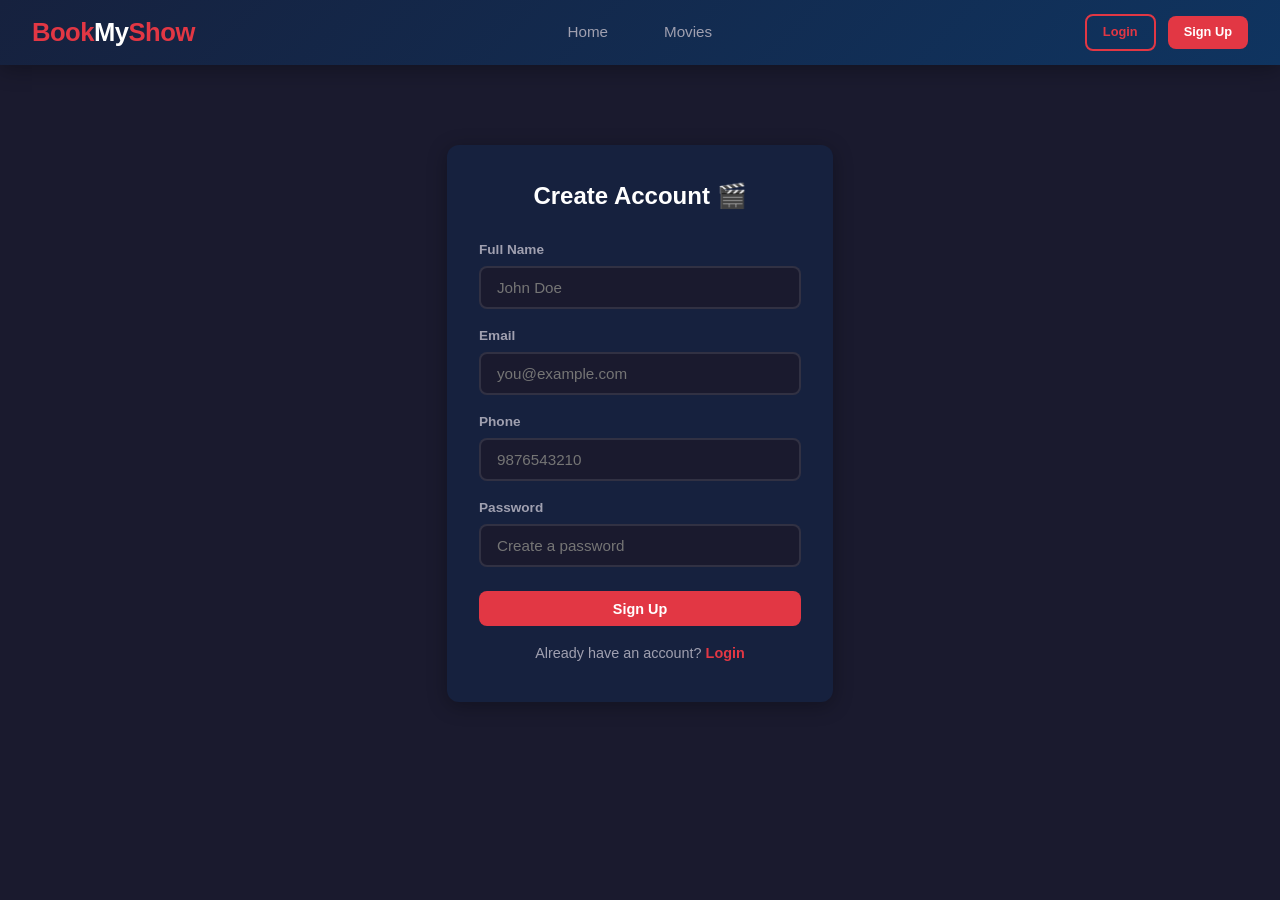
<file: BMS/BMS/src/main/resources/static/pages/register.html>
<!DOCTYPE html>
<html lang="en">
<head>
  <meta charset="UTF-8">
  <meta name="viewport" content="width=device-width, initial-scale=1.0">
  <title>Register - BookMyShow</title>
  <link rel="stylesheet" href="../css/style.css">
</head>
<body>

<nav class="navbar">
  <a href="../index.html" class="logo">Book<span>My</span>Show</a>
  <div class="nav-links">
    <a href="../index.html">Home</a>
    <a href="movies.html">Movies</a>
  </div>
  <div class="nav-user" id="nav-user"></div>
</nav>

<div class="container" style="max-width: 450px; margin-top: 3rem;">
  <div class="card" style="border:none;">
    <div class="card-body" style="padding: 2rem;">
      <h2 style="text-align:center; margin-bottom: 1.5rem; color: var(--white);">Create Account 🎬</h2>
      <form id="register-form" onsubmit="handleRegister(event)">
        <div class="form-group">
          <label>Full Name</label>
          <input type="text" id="name" placeholder="John Doe" required>
        </div>
        <div class="form-group">
          <label>Email</label>
          <input type="email" id="email" placeholder="you@example.com" required>
        </div>
        <div class="form-group">
          <label>Phone</label>
          <input type="tel" id="phone" placeholder="9876543210">
        </div>
        <div class="form-group">
          <label>Password</label>
          <input type="password" id="password" placeholder="Create a password" required>
        </div>
        <button type="submit" class="btn btn-primary btn-block" style="margin-top: 0.5rem;">Sign Up</button>
      </form>
      <p style="text-align: center; margin-top: 1rem; color: var(--text-muted); font-size: 0.9rem;">
        Already have an account? <a href="login.html" style="color: var(--primary); font-weight:600;">Login</a>
      </p>
    </div>
  </div>
</div>

<script src="../js/api.js"></script>
<script src="../js/utils.js"></script>
<script>
  async function handleRegister(e) {
      e.preventDefault();
      const data = {
          name: document.getElementById('name').value,
          email: document.getElementById('email').value,
          phone: document.getElementById('phone').value,
          password: document.getElementById('password').value
      };
      try {
          const user = await UserAPI.register(data);
          setLoggedInUser(user);
          showToast('Account created successfully!', 'success');
          setTimeout(() => window.location.href = '../index.html', 1000);
      } catch (err) {
          showToast(err.message, 'error');
      }
  }
</script>
</body>
</html>
</file>
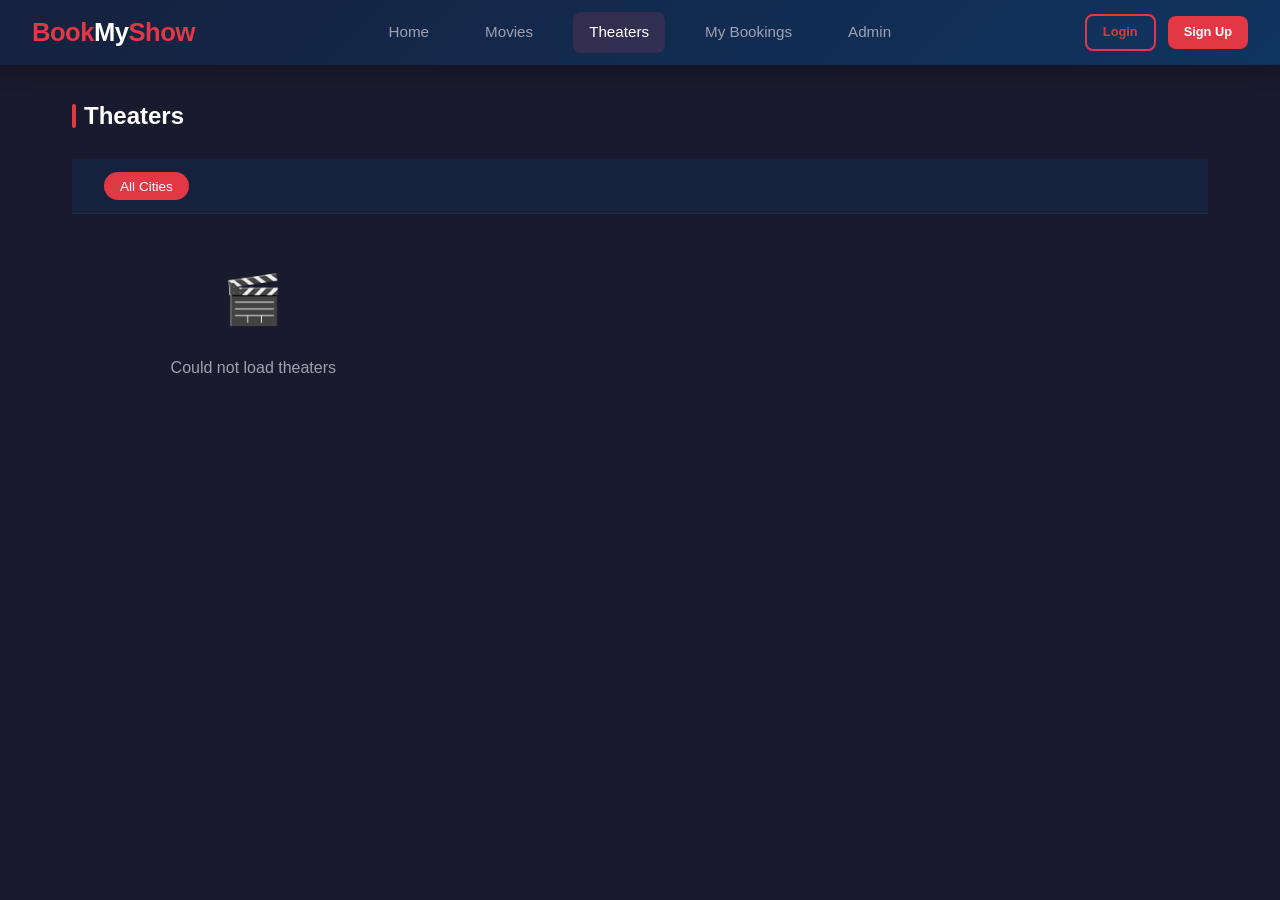
<file: BMS/BMS/src/main/resources/static/pages/theaters.html>
<!DOCTYPE html>
<html lang="en">
<head>
  <meta charset="UTF-8">
  <meta name="viewport" content="width=device-width, initial-scale=1.0">
  <title>Theaters - BookMyShow</title>

  <link rel="stylesheet" href="../css/style.css">


  <style>

.modal-overlay {
  position: fixed;
  top: 0;
  left: 0;
  width: 100%;
  height: 100%;
  background: rgba(10, 12, 20, 0.75);
  display: flex;
  justify-content: center;
  align-items: center;
  z-index: 999;
}

/* hide modal */
.hidden {
  display: none;
}

/* ===== POPUP BOX (THEMED ONLY CHANGE) ===== */
.modal-box {
  width: 420px;
  max-width: 90%;
  background: #2b2f3f;   /* dark popup */
  border-radius: 12px;
  overflow: hidden;
  box-shadow: 0 15px 40px rgba(0,0,0,0.4);
  border: 1px solid rgba(255,255,255,0.08);
}

/* ===== HEADER ===== */
.modal-header {
  background: #1f2230;
  color: #fff;
  padding: 12px 15px;
  display: flex;
  justify-content: space-between;
  align-items: center;
  border-bottom: 2px solid #ff3d71;
}

/* close button */
.close-btn {
  background: transparent;
  border: none;
  color: #fff;
  font-size: 18px;
  cursor: pointer;
  transition: 0.2s;
}

.close-btn:hover {
  color: #ff3d71;
}

/* ===== CONTENT ===== */
.modal-content {
  padding: 14px;
  color: #ffffff;
}

/* ===== SCREEN ITEM ===== */
.screen-item {
  background: #353a50;
  border-left: 4px solid #ff3d71;
  padding: 10px 12px;
  margin-bottom: 10px;
  border-radius: 8px;
  transition: 0.2s;
}

.screen-item:hover {
  background: #40465f;
  transform: translateX(2px);
}

.screen-item strong {
  display: block;
  font-size: 14px;
  color: #ffffff;
}

.screen-item span {
  font-size: 13px;
  color: #c7c7c7;
}
  </style>
</head>

<body>


<nav class="navbar">
  <a href="../index.html" class="logo">Book<span>My</span>Show</a>
  <div class="nav-links">
    <a href="../index.html">Home</a>
    <a href="movies.html">Movies</a>
    <a href="theaters.html" class="active">Theaters</a>
    <a href="bookings.html">My Bookings</a>
    <a href="admin.html">Admin</a>
  </div>
  <div class="nav-user" id="nav-user"></div>
</nav>

<div class="container">
  <h2 class="section-title">Theaters</h2>

  <!-- CITY FILTER (UNCHANGED) -->
  <div class="city-bar" id="city-bar">
    <button class="city-chip active" onclick="loadTheaters(); activateChip(this)">
      All Cities
    </button>
  </div>

  <!-- GRID -->
  <div class="grid grid-3" id="theaters-grid"></div>
</div>


<div id="screens-modal" class="modal-overlay hidden">
  <div class="modal-box">
    <div class="modal-header">
      <h3 id="modal-title">Screens</h3>
      <button class="close-btn" onclick="closeModal()">✖</button>
    </div>

    <div id="screens-content" class="modal-content"></div>
  </div>
</div>

<script src="../js/api.js"></script>
<script src="../js/utils.js"></script>

<script>

  async function loadCities() {
    try {
      const cities = await CityAPI.getAll();
      const bar = document.getElementById('city-bar');

      cities.forEach(city => {
        const chip = document.createElement('button');
        chip.className = 'city-chip';
        chip.textContent = city.name;

        chip.onclick = () => {
          activateChip(chip);
          loadTheatersByCity(city.id);
        };

        bar.appendChild(chip);
      });

    } catch (e) {
      console.log('No cities');
    }
  }

  function activateChip(el) {
    document.querySelectorAll('.city-chip').forEach(c => c.classList.remove('active'));
    el.classList.add('active');
  }

  async function loadTheaters() {
    try {
      const theaters = await TheaterAPI.getAll();
      renderTheaters(theaters);
    } catch (e) {
      showEmpty('theaters-grid', 'Could not load theaters');
    }
  }

  async function loadTheatersByCity(cityId) {
    try {
      const theaters = await TheaterAPI.getByCity(cityId);
      renderTheaters(theaters);
    } catch (e) {
      showEmpty('theaters-grid', 'No theaters in this city');
    }
  }

  function renderTheaters(theaters) {
    const grid = document.getElementById('theaters-grid');

    if (!theaters || theaters.length === 0) {
      showEmpty('theaters-grid', 'No theaters found');
      return;
    }

    grid.innerHTML = theaters.map(t => `
      <div class="card">
        <div class="card-body">
          <h3>🏛️ ${t.name}</h3>
          <p>📍 ${t.address || 'N/A'}</p>
          <p>🌆 ${t.city?.name || ''} ${t.city?.state ? ', ' + t.city.state : ''}</p>
        </div>

        <div class="card-footer">
          <button class="btn btn-outline"
            onclick="viewScreens(${t.id}, '${t.name}')">
            View Screens
          </button>
        </div>
      </div>
    `).join('');
  }

  async function viewScreens(theaterId, theaterName) {
    try {
      const screens = await ScreenAPI.getByTheater(theaterId);

      const modal = document.getElementById('screens-modal');
      const content = document.getElementById('screens-content');
      const title = document.getElementById('modal-title');

      title.textContent = `${theaterName} - Screens`;

      if (!screens || screens.length === 0) {
        content.innerHTML = "<p>No screens found</p>";
      } else {
        content.innerHTML = screens.map(s => `
          <div class="screen-item">
            <strong>🎬 ${s.name}</strong>
            <span>Seats: ${s.totalSeats || 'N/A'}</span>
          </div>
        `).join('');
      }

      modal.classList.remove('hidden');

    } catch (e) {
      showToast('Could not load screens', 'error');
    }
  }

  function closeModal() {
    document.getElementById('screens-modal').classList.add('hidden');
  }

  loadCities();
  loadTheaters();

</script>

</body>
</html>
</file>
<file: BMS/BMS/src/main/resources/static/css/style.css>
/* ===== RESET & BASE ===== */
*, *::before, *::after { margin: 0; padding: 0; box-sizing: border-box; }

:root {
    --primary: #e23744;
    --primary-dark: #c1293a;
    --bg-dark: #1a1a2e;
    --bg-card: #16213e;
    --bg-light: #0f3460;
    --text: #eaeaea;
    --text-muted: #a0a0b0;
    --accent: #e94560;
    --success: #2ecc71;
    --warning: #f39c12;
    --white: #ffffff;
    --shadow: 0 4px 20px rgba(0,0,0,0.3);
    --radius: 12px;
    --transition: all 0.3s ease;
}

body {
    font-family: 'Segoe UI', Tahoma, Geneva, Verdana, sans-serif;
    background: var(--bg-dark);
    color: var(--text);
    min-height: 100vh;
    line-height: 1.6;
}

a { text-decoration: none; color: inherit; }
ul { list-style: none; }
img { max-width: 100%; display: block; }

/* ===== NAVBAR ===== */
.navbar {
    background: linear-gradient(135deg, var(--bg-card), var(--bg-light));
    padding: 0 2rem;
    display: flex;
    align-items: center;
    justify-content: space-between;
    height: 65px;
    position: sticky;
    top: 0;
    z-index: 1000;
    box-shadow: var(--shadow);
}

.navbar .logo {
    font-size: 1.6rem;
    font-weight: 800;
    color: var(--primary);
    letter-spacing: -0.5px;
}

.navbar .logo span {
    color: var(--white);
}

.nav-links {
    display: flex;
    gap: 1.5rem;
    align-items: center;
}

.nav-links a {
    color: var(--text-muted);
    font-weight: 500;
    padding: 0.5rem 1rem;
    border-radius: 8px;
    transition: var(--transition);
    font-size: 0.95rem;
}

.nav-links a:hover, .nav-links a.active {
    color: var(--white);
    background: rgba(233, 69, 96, 0.15);
}

.nav-user {
    display: flex;
    align-items: center;
    gap: 0.75rem;
}

.btn {
    padding: 0.6rem 1.5rem;
    border: none;
    border-radius: 8px;
    font-size: 0.9rem;
    font-weight: 600;
    cursor: pointer;
    transition: var(--transition);
    display: inline-flex;
    align-items: center;
    gap: 0.4rem;
}

.btn-primary {
    background: var(--primary);
    color: var(--white);
}

.btn-primary:hover {
    background: var(--primary-dark);
    transform: translateY(-1px);
}

.btn-outline {
    background: transparent;
    color: var(--primary);
    border: 2px solid var(--primary);
}

.btn-outline:hover {
    background: var(--primary);
    color: var(--white);
}

.btn-success {
    background: var(--success);
    color: var(--white);
}

.btn-success:hover {
    background: #27ae60;
}

.btn-danger {
    background: var(--accent);
    color: var(--white);
}

.btn-danger:hover {
    background: #d63851;
}

.btn-sm {
    padding: 0.4rem 1rem;
    font-size: 0.8rem;
}

.btn-block {
    width: 100%;
    justify-content: center;
}

/* ===== HERO ===== */
.hero {
    background: linear-gradient(135deg, var(--bg-dark) 0%, var(--bg-light) 50%, var(--bg-dark) 100%);
    padding: 4rem 2rem;
    text-align: center;
}

.hero h1 {
    font-size: 2.8rem;
    font-weight: 800;
    margin-bottom: 0.5rem;
}

.hero h1 span {
    color: var(--primary);
}

.hero p {
    color: var(--text-muted);
    font-size: 1.1rem;
    max-width: 600px;
    margin: 0 auto 2rem;
}

.search-bar {
    max-width: 500px;
    margin: 0 auto;
    display: flex;
    gap: 0.5rem;
}

.search-bar input {
    flex: 1;
    padding: 0.8rem 1.2rem;
    border-radius: 8px;
    border: 2px solid var(--bg-light);
    background: var(--bg-card);
    color: var(--text);
    font-size: 1rem;
    outline: none;
    transition: var(--transition);
}

.search-bar input:focus {
    border-color: var(--primary);
}

/* ===== CONTAINER ===== */
.container {
    max-width: 1200px;
    margin: 0 auto;
    padding: 2rem;
}

.section-title {
    font-size: 1.5rem;
    font-weight: 700;
    margin-bottom: 1.5rem;
    color: var(--white);
    display: flex;
    align-items: center;
    gap: 0.5rem;
}

.section-title::before {
    content: '';
    width: 4px;
    height: 24px;
    background: var(--primary);
    border-radius: 2px;
}

/* ===== GRID ===== */
.grid {
    display: grid;
    gap: 1.5rem;
}

.grid-2 { grid-template-columns: repeat(auto-fill, minmax(300px, 1fr)); }
.grid-3 { grid-template-columns: repeat(auto-fill, minmax(280px, 1fr)); }
.grid-4 { grid-template-columns: repeat(auto-fill, minmax(220px, 1fr)); }

/* ===== CARD ===== */
.card {
    background: var(--bg-card);
    border-radius: var(--radius);
    overflow: hidden;
    box-shadow: var(--shadow);
    transition: var(--transition);
    border: 1px solid rgba(255,255,255,0.05);
}

.card:hover {
    transform: translateY(-4px);
    border-color: rgba(233, 69, 96, 0.3);
}

.card-img {
    width: 100%;
    height: 320px;
    object-fit: cover;
    background: var(--bg-light);
}

.card-body {
    padding: 1.2rem;
}

.card-body h3 {
    font-size: 1.1rem;
    font-weight: 700;
    margin-bottom: 0.3rem;
    color: var(--white);
}

.card-body p {
    font-size: 0.85rem;
    color: var(--text-muted);
    margin-bottom: 0.3rem;
}

.card-footer {
    padding: 0.8rem 1.2rem;
    border-top: 1px solid rgba(255,255,255,0.05);
    display: flex;
    justify-content: space-between;
    align-items: center;
}

/* ===== BADGE ===== */
.badge {
    display: inline-block;
    padding: 0.2rem 0.7rem;
    border-radius: 20px;
    font-size: 0.75rem;
    font-weight: 600;
}

.badge-genre {
    background: rgba(233, 69, 96, 0.2);
    color: var(--accent);
}

.badge-lang {
    background: rgba(46, 204, 113, 0.2);
    color: var(--success);
}

.badge-rating {
    background: rgba(243, 156, 18, 0.2);
    color: var(--warning);
}

/* ===== MODAL ===== */
.modal-overlay {
    display: none;
    position: fixed;
    inset: 0;
    background: rgba(0,0,0,0.7);
    z-index: 2000;
    justify-content: center;
    align-items: center;
    backdrop-filter: blur(4px);
}

.modal-overlay.active {
    display: flex;
}

.modal {
    background: var(--bg-card);
    border-radius: var(--radius);
    padding: 2rem;
    width: 90%;
    max-width: 500px;
    max-height: 85vh;
    overflow-y: auto;
    box-shadow: var(--shadow);
    position: relative;
}

.modal h2 {
    font-size: 1.4rem;
    margin-bottom: 1.5rem;
    color: var(--white);
}

.modal-close {
    position: absolute;
    top: 1rem;
    right: 1rem;
    background: none;
    border: none;
    color: var(--text-muted);
    font-size: 1.5rem;
    cursor: pointer;
    transition: var(--transition);
}

.modal-close:hover { color: var(--primary); }

/* ===== FORM ===== */
.form-group {
    margin-bottom: 1rem;
}

.form-group label {
    display: block;
    font-size: 0.85rem;
    font-weight: 600;
    color: var(--text-muted);
    margin-bottom: 0.3rem;
}

.form-group input,
.form-group select,
.form-group textarea {
    width: 100%;
    padding: 0.7rem 1rem;
    border-radius: 8px;
    border: 2px solid rgba(255,255,255,0.1);
    background: var(--bg-dark);
    color: var(--text);
    font-size: 0.95rem;
    outline: none;
    transition: var(--transition);
}

.form-group input:focus,
.form-group select:focus {
    border-color: var(--primary);
}

/* ===== SEAT MAP ===== */
.seat-map {
    display: flex;
    flex-direction: column;
    align-items: center;
    gap: 0.5rem;
    margin: 1.5rem 0;
}

.seat-row {
    display: flex;
    gap: 0.5rem;
    align-items: center;
}

.seat-row-label {
    width: 24px;
    font-size: 0.8rem;
    font-weight: 700;
    color: var(--text-muted);
    text-align: center;
}

.seat {
    width: 36px;
    height: 36px;
    border-radius: 6px 6px 10px 10px;
    display: flex;
    align-items: center;
    justify-content: center;
    font-size: 0.65rem;
    font-weight: 700;
    cursor: pointer;
    transition: var(--transition);
    border: 2px solid transparent;
}

.seat.available {
    background: var(--bg-light);
    color: var(--text-muted);
    border-color: rgba(255,255,255,0.15);
}

.seat.available:hover {
    background: rgba(233, 69, 96, 0.3);
    border-color: var(--primary);
}

.seat.selected {
    background: var(--primary);
    color: var(--white);
    border-color: var(--primary);
}

.seat.booked {
    background: rgba(255,255,255,0.05);
    color: rgba(255,255,255,0.2);
    cursor: not-allowed;
    border-color: rgba(255,255,255,0.05);
}

.seat.vip { border-bottom: 3px solid var(--warning); }
.seat.premium { border-bottom: 3px solid var(--success); }

.screen-indicator {
    width: 60%;
    max-width: 300px;
    height: 6px;
    background: linear-gradient(to right, transparent, var(--text-muted), transparent);
    border-radius: 50%;
    margin-bottom: 1rem;
}

.screen-label {
    font-size: 0.75rem;
    color: var(--text-muted);
    letter-spacing: 3px;
    text-transform: uppercase;
    margin-bottom: 0.3rem;
}

.seat-legend {
    display: flex;
    gap: 1.5rem;
    justify-content: center;
    margin-top: 1rem;
    flex-wrap: wrap;
}

.seat-legend-item {
    display: flex;
    align-items: center;
    gap: 0.4rem;
    font-size: 0.8rem;
    color: var(--text-muted);
}

.seat-legend-box {
    width: 18px;
    height: 18px;
    border-radius: 4px;
}

/* ===== TABLE ===== */
.data-table {
    width: 100%;
    border-collapse: collapse;
    margin-top: 1rem;
}

.data-table th, .data-table td {
    padding: 0.8rem 1rem;
    text-align: left;
    border-bottom: 1px solid rgba(255,255,255,0.05);
    font-size: 0.9rem;
}

.data-table th {
    background: var(--bg-light);
    color: var(--text-muted);
    font-weight: 600;
    text-transform: uppercase;
    font-size: 0.8rem;
    letter-spacing: 0.5px;
}

.data-table tr:hover {
    background: rgba(255,255,255,0.02);
}

/* ===== SHOW LIST ===== */
.show-card {
    background: var(--bg-card);
    border-radius: var(--radius);
    padding: 1.2rem;
    display: flex;
    justify-content: space-between;
    align-items: center;
    border: 1px solid rgba(255,255,255,0.05);
    transition: var(--transition);
}

.show-card:hover {
    border-color: rgba(233, 69, 96, 0.3);
}

.show-info h4 {
    color: var(--white);
    margin-bottom: 0.2rem;
}

.show-info p {
    color: var(--text-muted);
    font-size: 0.85rem;
}

.show-meta {
    text-align: right;
}

.show-meta .price {
    font-size: 1.2rem;
    font-weight: 700;
    color: var(--success);
}

/* ===== BOOKING SUMMARY ===== */
.booking-summary {
    background: var(--bg-card);
    border-radius: var(--radius);
    padding: 1.5rem;
    border: 1px solid rgba(255,255,255,0.05);
}

.booking-summary h3 {
    margin-bottom: 1rem;
    color: var(--white);
}

.summary-row {
    display: flex;
    justify-content: space-between;
    padding: 0.5rem 0;
    font-size: 0.9rem;
    border-bottom: 1px solid rgba(255,255,255,0.05);
}

.summary-row:last-child {
    border-bottom: none;
    font-weight: 700;
    font-size: 1.1rem;
    color: var(--success);
    padding-top: 0.8rem;
}

/* ===== TABS ===== */
.tabs {
    display: flex;
    gap: 0.5rem;
    margin-bottom: 1.5rem;
    border-bottom: 2px solid rgba(255,255,255,0.05);
    padding-bottom: 0;
}

.tab {
    padding: 0.7rem 1.5rem;
    font-size: 0.9rem;
    font-weight: 600;
    color: var(--text-muted);
    cursor: pointer;
    border-bottom: 3px solid transparent;
    transition: var(--transition);
    background: none;
    border-top: none;
    border-left: none;
    border-right: none;
}

.tab:hover { color: var(--white); }

.tab.active {
    color: var(--primary);
    border-bottom-color: var(--primary);
}

/* ===== CITY SELECTOR ===== */
.city-bar {
    background: var(--bg-card);
    padding: 0.8rem 2rem;
    display: flex;
    align-items: center;
    gap: 1rem;
    border-bottom: 1px solid rgba(255,255,255,0.05);
    overflow-x: auto;
}

.city-chip {
    padding: 0.4rem 1rem;
    border-radius: 20px;
    font-size: 0.85rem;
    font-weight: 500;
    cursor: pointer;
    background: var(--bg-dark);
    color: var(--text-muted);
    white-space: nowrap;
    transition: var(--transition);
    border: none;
}

.city-chip:hover, .city-chip.active {
    background: var(--primary);
    color: var(--white);
}

/* ===== TOAST ===== */
.toast-container {
    position: fixed;
    top: 80px;
    right: 20px;
    z-index: 3000;
    display: flex;
    flex-direction: column;
    gap: 0.5rem;
}

.toast {
    padding: 0.8rem 1.5rem;
    border-radius: 8px;
    font-size: 0.9rem;
    font-weight: 500;
    color: var(--white);
    box-shadow: var(--shadow);
    animation: slideIn 0.3s ease, fadeOut 0.3s ease 2.7s;
    min-width: 250px;
}

.toast-success { background: var(--success); }
.toast-error { background: var(--accent); }
.toast-info { background: var(--bg-light); }

@keyframes slideIn {
    from { transform: translateX(100%); opacity: 0; }
    to { transform: translateX(0); opacity: 1; }
}

@keyframes fadeOut {
    to { opacity: 0; transform: translateX(100%); }
}

/* ===== LOADING ===== */
.spinner {
    display: inline-block;
    width: 30px;
    height: 30px;
    border: 3px solid rgba(255,255,255,0.1);
    border-top-color: var(--primary);
    border-radius: 50%;
    animation: spin 0.8s linear infinite;
}

@keyframes spin {
    to { transform: rotate(360deg); }
}

.loading-center {
    display: flex;
    justify-content: center;
    padding: 3rem;
}

/* ===== EMPTY STATE ===== */
.empty-state {
    text-align: center;
    padding: 3rem;
    color: var(--text-muted);
}

.empty-state .icon {
    font-size: 3rem;
    margin-bottom: 1rem;
}

/* ===== RESPONSIVE ===== */
@media (max-width: 768px) {
    .navbar { padding: 0 1rem; }
    .nav-links { gap: 0.5rem; }
    .nav-links a { padding: 0.4rem 0.6rem; font-size: 0.8rem; }
    .hero h1 { font-size: 1.8rem; }
    .container { padding: 1rem; }
    .grid-3, .grid-4 { grid-template-columns: 1fr 1fr; }
    .show-card { flex-direction: column; gap: 1rem; text-align: center; }
    .show-meta { text-align: center; }
}

@media (max-width: 480px) {
    .grid-3, .grid-4 { grid-template-columns: 1fr; }
}
</file>
